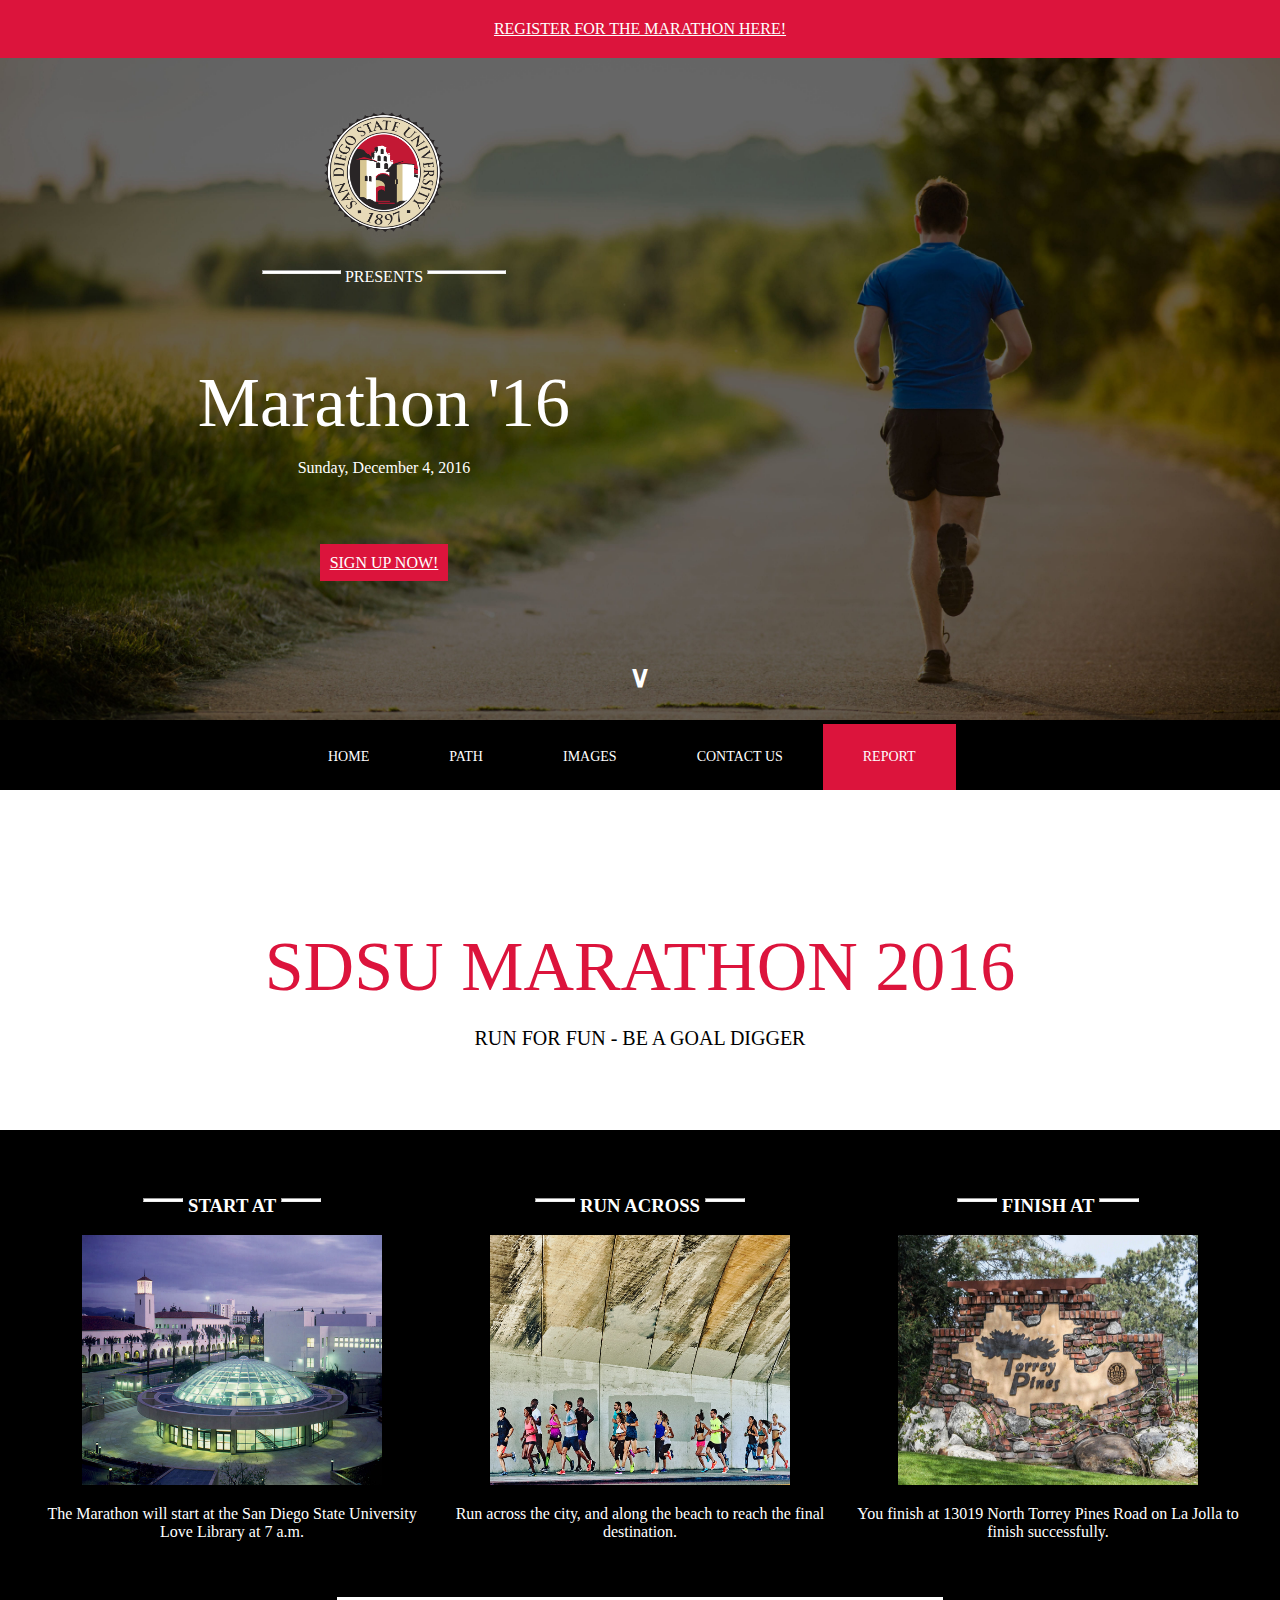
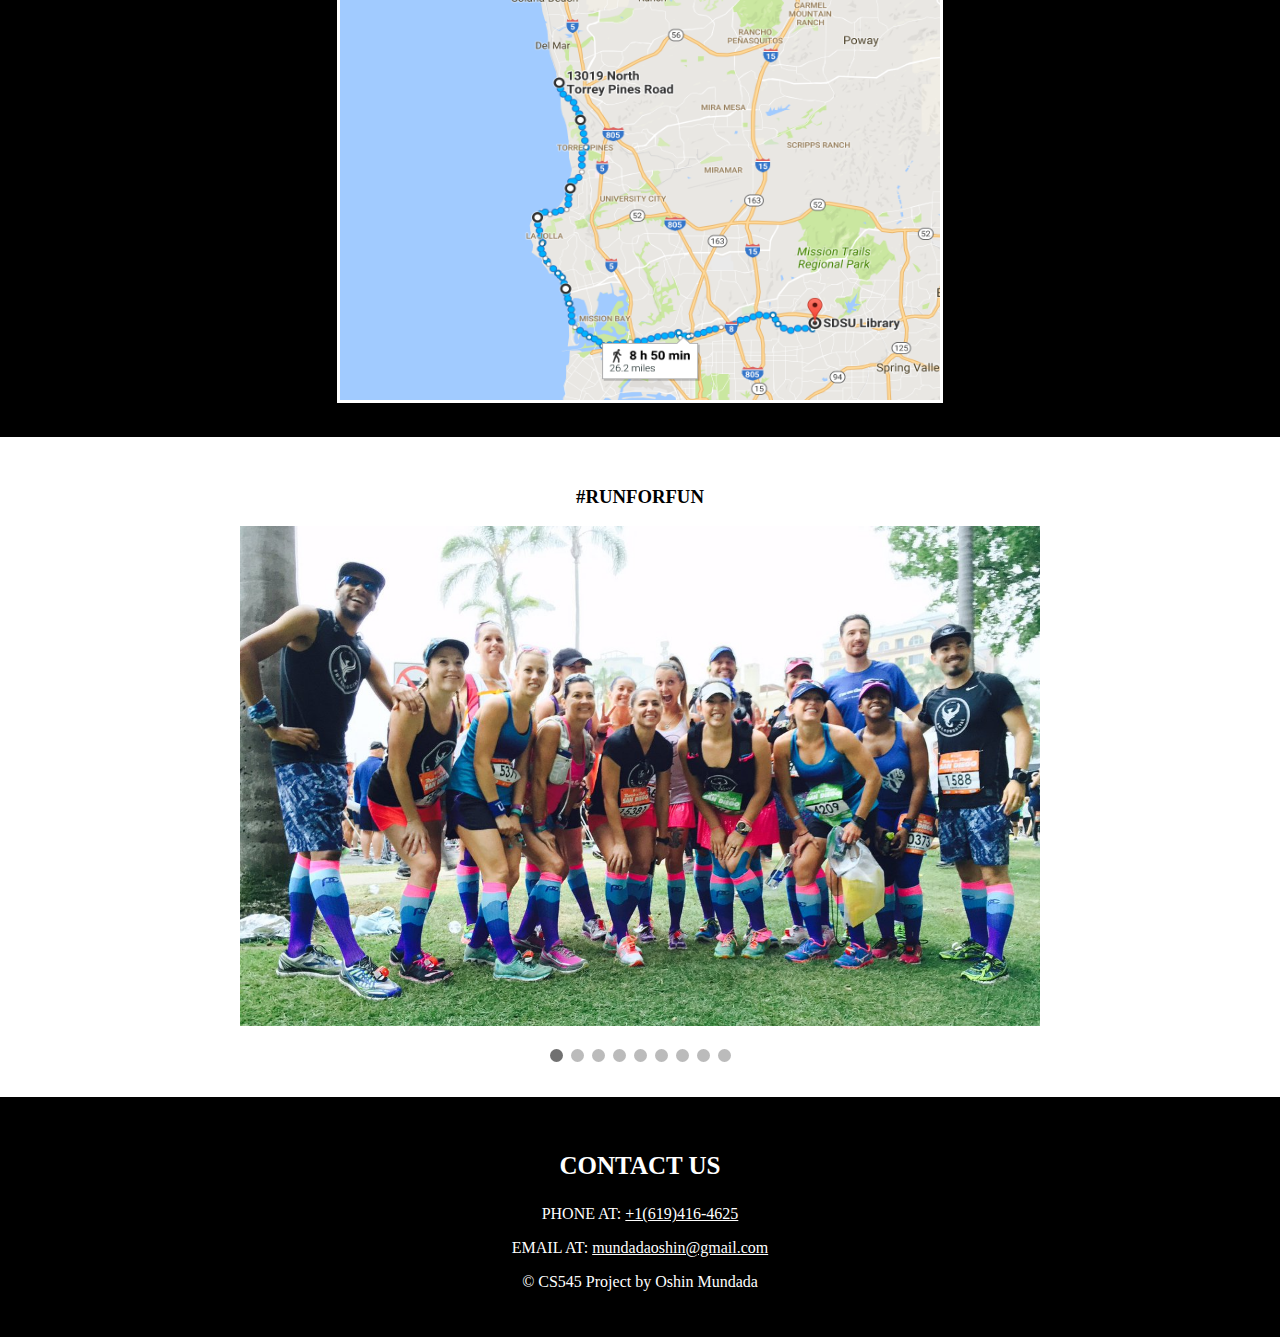
<file: index.html>
<!DOCTYPE html>
<html lang="en">
<head>
<meta charset="UTF-8">
<title>SDSU Marathon</title>
<link rel="stylesheet" type="text/css" href="css/marathon.css">
<script type="text/javascript" src="js/marathon.js"></script>
 </head>

<body>
	<div id="registerbar">
			<p> 
				<a href="register.html">REGISTER FOR THE MARATHON HERE! </a>
			</p>
	</div>
	<div id="container">
		<span id="arrow"> &or; </span>
		<img id="imgbkgrnd" src="images/runner.jpg" alt="runner image background" />
		<div id="main">
			<img id="sdsuseal" src="images/sdsu_seal.png" alt="SDSU logo" height="120px" width="120px">
			 <p><hr/> PRESENTS <hr/></p>
			<h1> Marathon '16 </h1>
			<p id="dateday"> Sunday, December 4, 2016 </p>
			<p> <a href="register.html">SIGN UP NOW!</a></p>
		</div>
	</div>
	<div id="menubar">
		<ul>
  			<li><a href="#container">HOME</a></li>
  			<li><a href="#pathrun">PATH</a></li>
  			<li><a href="#imgslideshow">IMAGES</a></li>
  			<li><a href="#contactus">CONTACT US</a></li>
  			<li><a id="imp" href="report.php">REPORT</a></li>
  		</ul>
	</div>
	<div id="greeting">
		<h1> SDSU MARATHON 2016 </h1>
		<p> RUN FOR FUN - BE A GOAL DIGGER </p>
	</div>
	<div id="pathrun">
		<div class="content">
			<h3><hr /> START AT <hr /></h3>
			<img src="images/sdsu_lib.jpg" alt="start point" height="250px" width="300px" />
			<p>The Marathon will start at the San Diego State University Love Library at 7 a.m. </p> 
		</div>
		<div class="content">
			<h3><hr /> RUN ACROSS <hr /></h3>
			<img src="images/runcity.jpg" alt="run across" height="250px" width="300px" />
			<p>Run across the city, and along the beach to reach the final destination.</p> 
		</div>
		<div class="content">
			<h3><hr /> FINISH AT <hr /></h3>
			<img src="images/finish_at.jpg" alt="finish point" height="250px" width="300px" />
			<p>You finish at 13019 North Torrey Pines Road on La Jolla to finish successfully. </p> 
		</div>
	</div>
	<div id="pathmap">
		<a href="https://goo.gl/maps/oezMLqTMDCE2" target="_blank">
		<img src="images/map_path.png" alt="map path" height="400px" width="600px" />
		</a>
	</div>
	<div id="imgslideshow">
		<h3> #RUNFORFUN </h3>

		<div class="slideshow-container">

<div class="mySlides fade">
  <img class="imgitself" src="images/img1.jpg" style="width:100%">
  
</div>

<div class="mySlides fade">
  <img class="imgitself" src="images/img2.jpg" style="width:100%">

</div>

<div class="mySlides fade">
  <img class="imgitself" src="images/img3.jpg" style="width:100%">
  
</div>
<div class="mySlides fade">
  <img class="imgitself" src="images/img4.jpg" style="width:100%">
  
</div>

<div class="mySlides fade">
  <img class="imgitself" src="images/img5.jpg" style="width:100%">

</div>

<div class="mySlides fade">
  <img class="imgitself" src="images/img6.jpg" style="width:100%">
  
</div>
<div class="mySlides fade">
  <img class="imgitself" src="images/img7.jpg" style="width:100%">
  
</div>

<div class="mySlides fade">
  <img class="imgitself" src="images/img8.jpg" style="width:100%">

</div>

<div class="mySlides fade">
  <img class="imgitself" src="images/img9.jpg" style="width:100%">
  
</div>


</div>
<br>

<div style="text-align:center">
  <span class="dot"></span>
  <span class="dot"></span>
  <span class="dot"></span>
  <span class="dot"></span>
  <span class="dot"></span>
  <span class="dot"></span>
  <span class="dot"></span>
  <span class="dot"></span>
  <span class="dot"></span>
</div>

<!-- 		<table id="imgcontainer">
		<tr>
		<td><img class="imgsl" src="images/img1.jpg" alt="runners group picture"></td>
		<td><img class="imgsl" src="images/img2.jpg" alt="marathon day"></td>
		<td><img class="imgsl" src="images/img5.jpg" alt="marathon participants"></td>
		</tr>
		<tr>
		<td><img class="imgsl" src="images/img4.jpg" alt="group of runners"></td>
		<td><img class="imgsl" src="images/img3.jpg" alt="spirit of marathon"></td>
		<td><img class="imgsl" src="images/img6.jpg" alt="participants on the run"></td>
		</tr>
		<tr>
		<td><img class="imgsl" src="images/img7.jpg" alt="first person to complete marathon picture"></td>
		<td><img class="imgsl" src="images/img8.jpg" alt="finishing marathon happy picture"></td>
		<td><img class="imgsl" src="images/img9.jpg" alt="marathon runners"></td>
		</tr>
		</table>
 -->	


 </div>
	<footer id="contactus">
		<h3> CONTACT US</h3>
		<p> PHONE AT: <span>+1(619)416-4625</span> </p>
		<p> EMAIL AT: <span>mundadaoshin@gmail.com</span> </p>
		<p> &copy; CS545 Project by Oshin Mundada </p>
	</footer>
</body>

</html>
</file>
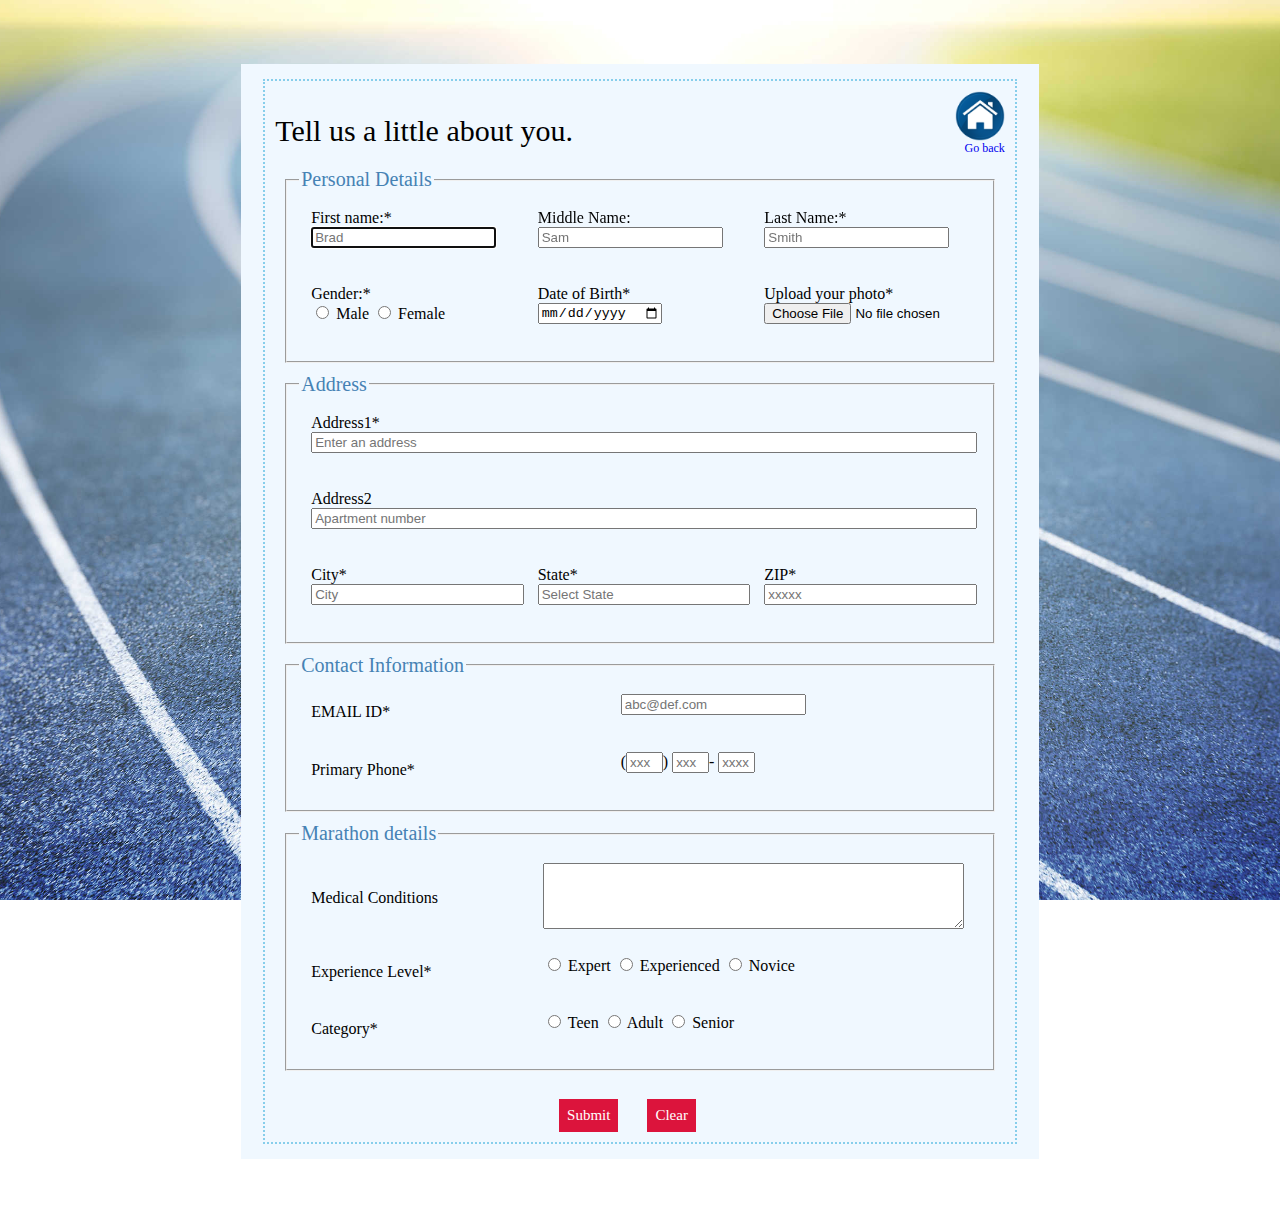
<file: register.html>
<!DOCTYPE html>
<html lang="en">

<head>
<meta charset="UTF-8">
<title>REGISTER TO RUN</title>
<script type="text/javascript" src="http://jadran.sdsu.edu/jquery/jquery.js"></script>
<script type="text/javascript" src="js/jq.js"></script>
<link rel="stylesheet" type="text/css" href="css/register.css">
</head>

<body>
		<div id="formcontainer">
			<div id="formmain">
			<a href="index.html">
      <img id="home_icon" src="images/Home_Button.png" alt="Go back home" height="50px" width="50px" />
      <span id="goback"> Go back </span>
      </a><br />
      <h4>Tell us a little about you.</h4>

			<form name="myForm" method="post" id="formmy" action="processrequest.php" enctype="multipart/form-data">
  				<fieldset>
  					<legend class="leg">
  						Personal Details
  					</legend>
  					<table>

  					<tr>
  						<td>
                First name:* 
                <br />
                <input id="ipfname" type="text" name="firstname" placeholder="Brad" autofocus pattern="^[a-zA-Z ,.'-]{2,30}$">
                <br />
                <div class="reqmsg" id="fsname">This field is required</div>
              </td>
  						<td>
                Middle Name: 
                <br />
                <input id="ipmidname" type="text" name="middlename" placeholder="Sam" pattern="^[a-zA-Z ,.'-]{2,30}$">
                <br />
                <div class="reqmsg" id="midname">Accepts 2 to 30 alphabets , . ' -</div>
              </td>
  						<td>
                Last Name:* 
                <br />
                <input id="iplsname" type="text" name="lastname" placeholder="Smith" pattern="^[a-zA-Z ,.'-]{2,30}$" required>
                <br />
                <div class="reqmsg" id="lsname">This field is required</div>
              </td>
            </tr>
  					
            <tr>
  						<td>
                Gender:*
                <br />
                <input type="radio" name="gender" value="male" required> Male
  						  <input type="radio" name="gender" value="female"> Female
                <div class="reqmsg" id="genrad">Select an option</div> 
              </td>
  						<td>
                Date of Birth* 
                <br />
                <input id="ipdob" type="date" name="dob" required placeholder="MM/DD/YYYY" pattern="[0-9]{2}/[0-9]{2}/[0-9]{4}">
                <div class="reqmsg" id="dobdiv">This field is required</div>
              </td>
              <td>
                Upload your photo* 
                <br />
                <input id="ippic" type="file" name="file" required>
                <div class="reqmsg" id="picdiv">This field is required</div>
              </td>
  					</tr>

  				</table>

  				</fieldset>	
  				
  			<fieldset>
  				<legend class="leg">
  						Address
  				</legend>
  				<table>

  					<tr>
  						<td colspan="3">
              Address1* 
              <br />
              <input id="addr1" type="text" name="add1" placeholder="Enter an address" style="width:100%;" required>
              <div class="reqmsg" id="adddiv1">This field is required</div>
  					</tr>
  					<tr>
  						<td colspan="3">
              Address2 
              <br />
              <input type="text" name="add2" placeholder="Apartment number" style="width:100%;">
  					  <div class="reqmsg" id="adddiv1">Not required</div>
            </tr>
  					<tr>
  						<td>
              City*
              <br/>
              <input id="cityip" type="text" name="city" style="width:100%;" placeholder="City" required>
              <div class="reqmsg" id="citydiv">This field is required</div>
              </td>
  						<td>State*<br />
  <input list="states" id="ipstates" name="states" placeholder="Select State" style="width: 100%;" required>
  <datalist id="states">
  <option value="AL">Alabama</option>
	<option value="AK">Alaska</option>
	<option value="AZ">Arizona</option>
	<option value="AR">Arkansas</option>
	<option value="CA">California</option>
	<option value="CO">Colorado</option>
	<option value="CT">Connecticut</option>
	<option value="DE">Delaware</option>
	<option value="DC">District Of Columbia</option>
	<option value="FL">Florida</option>
	<option value="GA">Georgia</option>
	<option value="HI">Hawaii</option>
	<option value="ID">Idaho</option>
	<option value="IL">Illinois</option>
	<option value="IN">Indiana</option>
	<option value="IA">Iowa</option>
	<option value="KS">Kansas</option>
	<option value="KY">Kentucky</option>
	<option value="LA">Louisiana</option>
	<option value="ME">Maine</option>
	<option value="MD">Maryland</option>
	<option value="MA">Massachusetts</option>
	<option value="MI">Michigan</option>
	<option value="MN">Minnesota</option>
	<option value="MS">Mississippi</option>
	<option value="MO">Missouri</option>
	<option value="MT">Montana</option>
	<option value="NE">Nebraska</option>
	<option value="NV">Nevada</option>
	<option value="NH">New Hampshire</option>
	<option value="NJ">New Jersey</option>
	<option value="NM">New Mexico</option>
	<option value="NY">New York</option>
	<option value="NC">North Carolina</option>
	<option value="ND">North Dakota</option>
	<option value="OH">Ohio</option>
	<option value="OK">Oklahoma</option>
	<option value="OR">Oregon</option>
	<option value="PA">Pennsylvania</option>
	<option value="RI">Rhode Island</option>
	<option value="SC">South Carolina</option>
	<option value="SD">South Dakota</option>
	<option value="TN">Tennessee</option>
	<option value="TX">Texas</option>
	<option value="UT">Utah</option>
	<option value="VT">Vermont</option>
	<option value="VA">Virginia</option>
	<option value="WA">Washington</option>
	<option value="WV">West Virginia</option>
	<option value="WI">Wisconsin</option>
	<option value="WY">Wyoming</option>
  </datalist>
  <div class="reqmsg" id="statediv">Please select a state</div>
  </td>
  
  						<td>
                ZIP*
                <br />
                <input id="zipid" type="text" name="zipcode" size="5" maxlength="5" style="width:100%;" pattern="[0-9]{5}" placeholder="xxxxx" required>
                <div class="reqmsg" id="zipdiv">This field is required</div>
              </td>
  					</tr>
				</table>
			</fieldset>	
  			
  			<fieldset>
  				<legend class="leg">
  						Contact Information
  				</legend>
  				<table style="width: auto;">

  					<tr>
  						<td>EMAIL ID*</td>
  						<td>
              <input id="mailid" type="email" name="email" placeholder="abc@def.com" required>
              <div class="reqmsg" id="maildiv">This field is required</div></td>
  					</tr>
  					<tr>
  						<td>Primary Phone*</td>
  						<td> 
              (<input id="mobi1" class="mob" type="text" name="mob1" placeholder="xxx" pattern="[0-9]{3}"  size="3" maxlength="3" required>)
              <input id="mobi2" class="mob" type="text" name="mob2" placeholder="xxx" pattern="[0-9]{3}" size="3" maxlength="3" required>-
              <input id="mobi3" class="mob" type="text" name="mob3" placeholder="xxxx" pattern="[0-9]{4}" size="4" maxlength="4" required>
              <div class="reqmsg" id="phonediv">This field is required</div></td>
              </td>
  					</tr>
  					
				</table>
			</fieldset>	
  			
  			<fieldset>
  				<legend class="leg">
  						Marathon details
  				</legend>
  				<table style="width: auto;">

  					<tr>
  						<td>Medical Conditions</td>
  						<td><textarea name="medical" rows="4" cols="50"></textarea></td>
  					</tr>
  					<tr>
  						<td>Experience Level*</td>
  						<td><input type="radio" name="explevel" value="expert" required> Expert
  								   <input type="radio" name="explevel" value="experienced"> Experienced
  								   <input type="radio" name="explevel" value="novice"> Novice
                     <div class="reqmsg" id="expdiv">Select an option</div>
              </td>
  					</tr>
  					<tr>
  						<td>Category*</td>
  						<td><input type="radio" name="category" value="teen" required> Teen
  								   <input type="radio" name="category" value="adult"> Adult
  								   <input type="radio" name="category" value="senior"> Senior
                     <div class="reqmsg" id="catdiv">Select an option</div>
              </td>
  					</tr>
				</table>
			</fieldset>
          <div id="butcontainer">
          <div id="useravail">&nbsp;</div>
  				<input id="subbut" class="but" type="button" value="Submit">
          <input class="but" type="reset" value="Clear">
          </div>
			</form>
			</div>
		</div>

	 
</body>

</head>
</html>
</file>
<file: css/marathon.css>
html
{
	overflow-x: hidden;
	overflow-y: scroll;
}
body {
	margin:0;
	font-family: 'Lithos Pro';
	color: white;
	overflow-x: hidden;
	overflow-y: scroll;
	width: 100%;
	height: auto;
}

#container
{
	height: auto;
	width:100%;
	background-color: black;
	position: relative;
}

#registerbar
{
	z-index: 1;
	background-color: crimson;
	top:0;
	left:0;
	margin:0;
	padding:0;
	width:100%;
	text-align: center;
	position: fixed;
}

#registerbar p
{
	padding: 20px;
	margin: 0;
}

#registerbar a{
	color: white;
}

#imgbkgrnd {
  min-height: 100%;
  min-width: 1024px;

  width: 100%;
  height: auto;
}

#arrow
{
	position:absolute;
	text-align: center;
	width:100%;
	font-weight: bold;
	margin: auto;
	bottom:30px;
	font-size:30px;
}

#main
{
	width:60%;
	height: 75%;
	top:10%;
	left:0;
	margin:0;
	padding-top:30px;
	position: absolute;
	text-align: center;
}

#sdsuseal
{
	margin:10px auto 10px auto;
	
}

hr
{
	display: inline-block;
	width: 10%;
	height: 2px;
	background-color: #fff;
}

h1
{
	padding-top: 30px;
	font-size: 70px;
	font-weight: normal;
	margin-bottom: 10px;
}

#dateday
{
	margin-bottom: 10%;
}

#main p a
{
	background-color: crimson;
	text-decoration: underline;
	color:white;
	padding: 10px;
}

#menubar
{
	position: relative;
	background-color: black;
	width: 100%;
	height: 10%;
	margin: 0;	
}

#menubar ul {
    list-style-type: none;
    width:55%;
    margin: auto;
    padding: 0;
    overflow: hidden;
    background-color: #000;
}

#menubar li {
    float: left;
}

#menubar li a {
    display: table-cell;
    color: white;
    text-align: center;
    padding: 25px 40px;
    font-size: 14px;
    text-decoration: none;
}

#menubar li a:hover {
    background-color: #808080;
}

#imp
{
	background-color: crimson;
}
#greeting
{
	width:100%;
	margin:30px 0px;
	padding: 30px 0px;
	color:crimson;
	text-align: center;
}

#greeting p
{
	color:black;
	font-size: 20px;
}

#pathrun
{
	width:100%;
	height:auto;
	background-color: black;
	text-align: center;
	padding-top: 30px;
	padding-bottom: 30px;
}

.content
{
	width:30%;
	display: inline-block;
	padding: 10px;
}

#pathmap
{
	background-color: black;
	text-align: center;
	width: 100%;
	height:auto;
	padding: 30px auto;
	padding-bottom: 30px;

}

#pathmap img
{
	border: 3px solid white;
}

#imgslideshow
{
	width:100%;
	color: black;
	background-color: white;
	height: 600px;
	text-align: center;
	padding-top: 30px;
}

#imgcontainer
{
	margin: auto;
}


.mySlides {display:none}

/* Slideshow container */
.slideshow-container {
  max-width: 800px;
  position: relative;
  margin: auto;
}

.imgitself
{
	 height: 500px;
	 width: 800px;
}
/* The dots/bullets/indicators */
.dot {
  height: 13px;
  width: 13px;
  margin: 0 2px;
  background-color: #bbb;
  border-radius: 50%;
  display: inline-block;
  transition: background-color 0.6s ease;
}

.active {
  background-color: #717171;
}

/* Fading animation */
.fade {
  -webkit-animation-name: fade;
  -webkit-animation-duration: 1.5s;
  animation-name: fade;
  animation-duration: 1.5s;
}

@-webkit-keyframes fade {
  from {opacity: .4}
  to {opacity: 1}
}

@keyframes fade {
  from {opacity: .4}
  to {opacity: 1}
}


#contactus
{
	margin-top: 30px;
	text-align: center;
	background-color: black;
	color: white;
	padding-top: 30px;
	padding-bottom: 30px;
	margin-bottom:0;
}

#contactus h3
{
	font-size:25px;
}

#contactus p span
{
	text-decoration: underline;
}
</file>
<file: css/register.css>
html
{
	overflow-x: hidden;
}
body {
	height: 100%;
	width: 100%;
    font-family: 'Lithos Pro';
	color: black;
	overflow-x: hidden;
    margin: 0;
    background: url('../images/regbackground.jpg') no-repeat center center fixed; 
    background-size: cover;

}

#formcontainer
{
	width:60%;
	margin:5% auto;
	background-color: AliceBlue;
	padding:15px;
}

#formmain
{
	margin: auto;
	width: 95%;
	height: 95%;
	padding: 10px;
	border: 2px dotted #87CEEB;
}

h4
{
	margin: 5px auto 20px;
	font-size: 30px;
	font-weight: normal;
}
#home_icon
{
	float:right;
}
#goback
{
	float:right;
	font-size:12px;
	clear:right;
}
fieldset
{
	margin:10px;
}
.leg
{
	font-size: 20px;
	font-weight: normal;
	color:SteelBlue;
}
table
{
	width:100%;
	table-layout: fixed;
}

td
{
	width:33.33%;
	padding:10px;
}

.mob
{
	width:10%;
	min-width: 7%;
}

#butcontainer
{
	width:100%;
	text-align: center;

}
.but
{
	background-color: crimson;
	color:white;
	border: 1px solid crimson;
	font-family: 'Lithos Pro';
	font-size:15px;
	padding: 7px;
	margin-right: 25px;
}

.reqmsg
{
	visibility: hidden;
	font-family: Georgia;
	font-size: 12px;
	color: red;
}

.borderClass
{
	box-shadow: 0px 0px 3px red;
}

.phperr
{
	width:100%;
	font-family: Georgia;
	font-size: 15px;
	color: red;
	text-align: center;
	padding: 10px;
}
</file>
